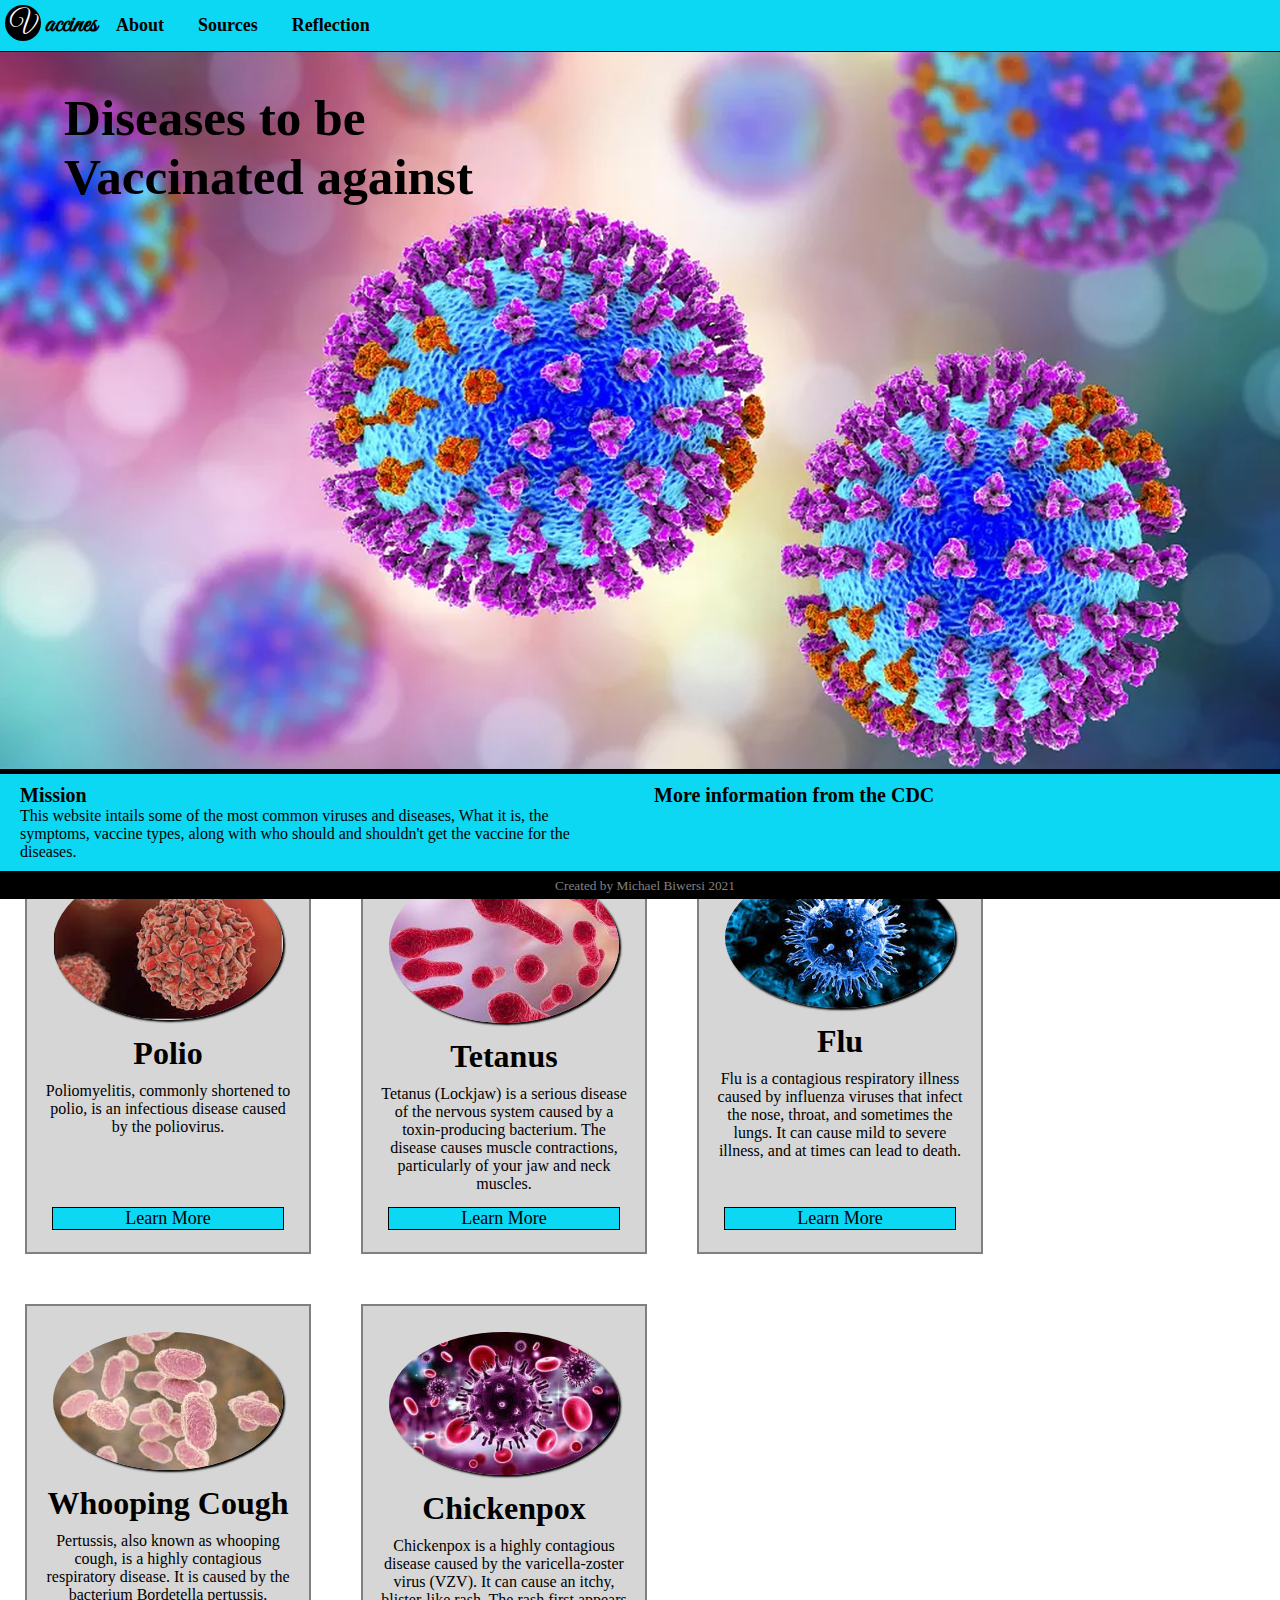
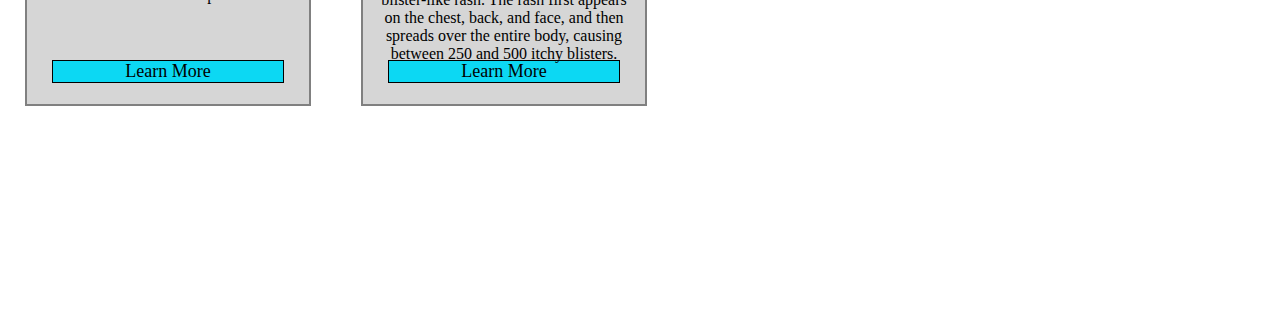
<file: index.html>
<!DOCTYPE html>
<html>
    <head>
        <title>Vaccination</title>
        <link href="./style.css" rel="stylesheet">
        <link rel="stylesheet" href="https://use.fontawesome.com/releases/v5.15.4/css/all.css" integrity="sha384-DyZ88mC6Up2uqS4h/KRgHuoeGwBcD4Ng9SiP4dIRy0EXTlnuz47vAwmeGwVChigm" crossorigin="anonymous">
    </head>
    <body>
        <!-- Header to contain nav -->
        <header>
            <nav>
                <a class="logo" href="./index.html"><p>V</p></a>
                <a class="logo-2" href="./index.html"><p>accines</p></a>
                <ul class="nav">
                    <a href="./about.html"><li class="nav-item">About</li></a>
                    <a href="./credit.html"><li class="nav-item">Sources</li></a>
                    <a href="./reflection.html"><li class="nav-item">Reflection</li></a>
                </ul>
            </nav>
        </header>
        <div class="slogan-container">
            <div class=slogan>
                <p>Diseases to be</p>
                <p>Vaccinated against</p>
            </div>
            <img class="virus" src="assets/virus_background.v1.png">
        </div>
        <h1>Viruses</h1>
        <div class="recipes-container">
            <!-- Polio -->
            <div class="virus-container">
                <div class="img-description-container">
                    <div class="img-container">
                        <a href="./virus_pages/polio.html"><img class="virus-img" src="assets/polio.jfif"></a>
                    </div>
                    <h1 class="virus-heading">Polio</h1>
                    <p class="description">Poliomyelitis, commonly shortened to polio, is an infectious disease caused by the poliovirus.
                    </p>
                </div>
                <div class="go-button">
                    <a href="./virus_pages/polio.html"><p class="go-button-description">Learn More</p></a>
                </div>
            </div>

            <!-- tetanus -->
            <div class="virus-container">
                <!-- Circle images -->
                <div class="img-description-container">
                    <div class="img-container">
                        <a href="./virus_pages/tetanus.html"><img class="virus-img" src="assets/tetanus.jfif"></a>
                    </div>
                    <h1 class="virus-heading">Tetanus</h1>
                    <p class="description">Tetanus (Lockjaw) is a serious disease of the nervous system caused by a toxin-producing bacterium.
                        The disease causes muscle contractions, particularly of your jaw and neck muscles.
                    </p>
                </div>
                <div class="go-button">
                    <a href="./virus_pages/tetanus.html"><p class="go-button-description">Learn More</p></a>
                </div>
            </div>

            <!-- flu -->
            <div class="virus-container">
                <!-- Circle images -->
                <div class="img-description-container">
                    <div class="img-container">
                        <a href="./virus_pages/flu.html"><img class="virus-img" src="assets/flu.jfif"></a>
                    </div>
                    <h1 class="virus-heading">Flu</h1>
                    <p class="description">Flu is a contagious respiratory illness caused by influenza viruses that infect the nose, throat, and sometimes the lungs. It can cause mild to severe illness, and at times can lead to death.
                    </p>
                </div>
                <div class="go-button">
                    <a href="./virus_pages/flu.html"><p class="go-button-description">Learn More</p></a>
                </div>
            </div>

            <!-- Hep b -->
            <!-- <div class="virus-container"> -->
                <!-- Circle images -->
                <!-- <div class="img-description-container">
                    <div class="img-container">
                        <a href="#"><img class="virus-img" src="assets/Hep_b.jfif"></a>
                    </div>
                    <p class="description">Hepatitis B
                    </p>
                </div>
                <div class="go-button">
                    <a href="#"><p class="go-button-description">Go</p></a>
                </div>
            </div> -->

            <!-- Hep a -->
            <!-- <div class="virus-container"> -->
                <!-- Circle images -->
                <!-- <div class="img-description-container">
                    <div class="img-container">
                        <a href="#"><img class="virus-img" src="assets/hep_a.jfif"></a>
                    </div>
                    <p class="description">Hepatitis A
                    </p>
                </div>
                <div class="go-button">
                    <a href="#"><p class="go-button-description">Go</p></a>
                </div>
            </div> -->

            <!-- Rubella -->
            <!-- <div class="virus-container"> -->
                <!-- Circle images -->
                <!-- <div class="img-description-container">
                    <div class="img-container">
                        <a href="#"><img class="virus-img" src="assets/Rubella.jfif"></a>
                    </div>
                    <p class="description">Rubella
                    </p>
                </div>
                <div class="go-button">
                    <a href="#"><p class="go-button-description">Go</p></a>
                </div>
            </div> -->

            <!-- Hib -->
            <!-- <div class="virus-container"> -->
                <!-- Circle images -->
                <!-- <div class="img-description-container">
                    <div class="img-container">
                        <a href="#"><img class="virus-img" src="assets/hib.jfif"></a>
                    </div>
                    <p class="description">Haemophilus influenzae type b
                    </p>
                </div>
                <div class="go-button">
                    <a href="#"><p class="go-button-description">Go</p></a>
                </div>
            </div> -->

            <!-- Measles -->
            <!-- <div class="virus-container"> -->
                <!-- Circle images -->
                <!-- <div class="img-description-container">
                    <div class="img-container">
                        <a href="#"><img class="virus-img" src="assets/measles.jfif"></a>
                    </div>
                    <p class="description">Measles
                    </p>
                </div>
                <div class="go-button">
                    <a href="#"><p class="go-button-description">Go</p></a>
                </div>
            </div> -->

            <!-- whoopsing -->
            <div class="virus-container">
                <!-- Circle images -->
                <div class="img-description-container">
                    <div class="img-container">
                        <a href="./virus_pages/whooping.html"><img class="virus-img" src="assets/whooping.jfif"></a>
                    </div>
                    <h1 class="virus-heading">Whooping Cough</h1>
                    <p class="description">Pertussis, also known as whooping cough, is a highly contagious respiratory disease.
                         It is caused by the bacterium Bordetella pertussis.
                    </p>
                </div>
                <div class="go-button">
                    <a href="./virus_pages/whooping.html"><p class="go-button-description">Learn More</p></a>
                </div>
            </div>

            <!-- Pneumococcal -->
            <!-- <div class="virus-container"> -->
                <!-- Circle images -->
                <!-- <div class="img-description-container">
                    <div class="img-container">
                        <a href="#"><img class="virus-img" src="assets/pneumococcal.jfif"></a>
                    </div>
                    <p class="description">Pneumococcal
                    </p>
                </div>
                <div class="go-button">
                    <a href="#"><p class="go-button-description">Go</p></a>
                </div>
            </div> -->

            <!-- Chickenpox -->
            <div class="virus-container">
                <!-- Circle images -->
                <div class="img-description-container">
                    <div class="img-container">
                        <a href="./virus_pages/chickenpox.html"><img class="virus-img" src="assets/chickenpox.jfif"></a>
                    </div>
                    <h1 class="virus-heading">Chickenpox</h1>
                    <p class="description">Chickenpox is a highly contagious disease caused by the varicella-zoster virus (VZV).
                         It can cause an itchy, blister-like rash. The rash first appears on the chest, back, and face, and then spreads over the entire body, causing between 250 and 500 itchy blisters.
                    </p>
                </div>
                <div class="go-button">
                    <a href="./virus_pages/chickenpox.html"><p class="go-button-description">Learn More</p></a>
                </div>
            </div>
        </div>
        <!-- Social media lists -->
        <footer>
            <div class="mission-connection">
                <div class="mission-container">
                    <h1>Mission</h1>
                    <p class="mission">This website intails some of the most common
                        viruses and diseases, What it is, the symptoms, vaccine types, along
                        with who should and shouldn't get the vaccine for the diseases.
                    </p>
                </div>
                <div class="connect-container">
                    <h1>More information from the CDC</h1>
                    <ul class="social-media">
                        <a target="_blank" href="https://www.cdc.gov/"><li><i class="fab fa-brands fa-flickr"></i></li></a>
                    </ul>
                </div>
            </div>
            <div class="copyright">
                <small class="copyright">
                    Created by Michael Biwersi 2021
                </small>
            </div>
        </footer>
    </body>
</html>
</file>
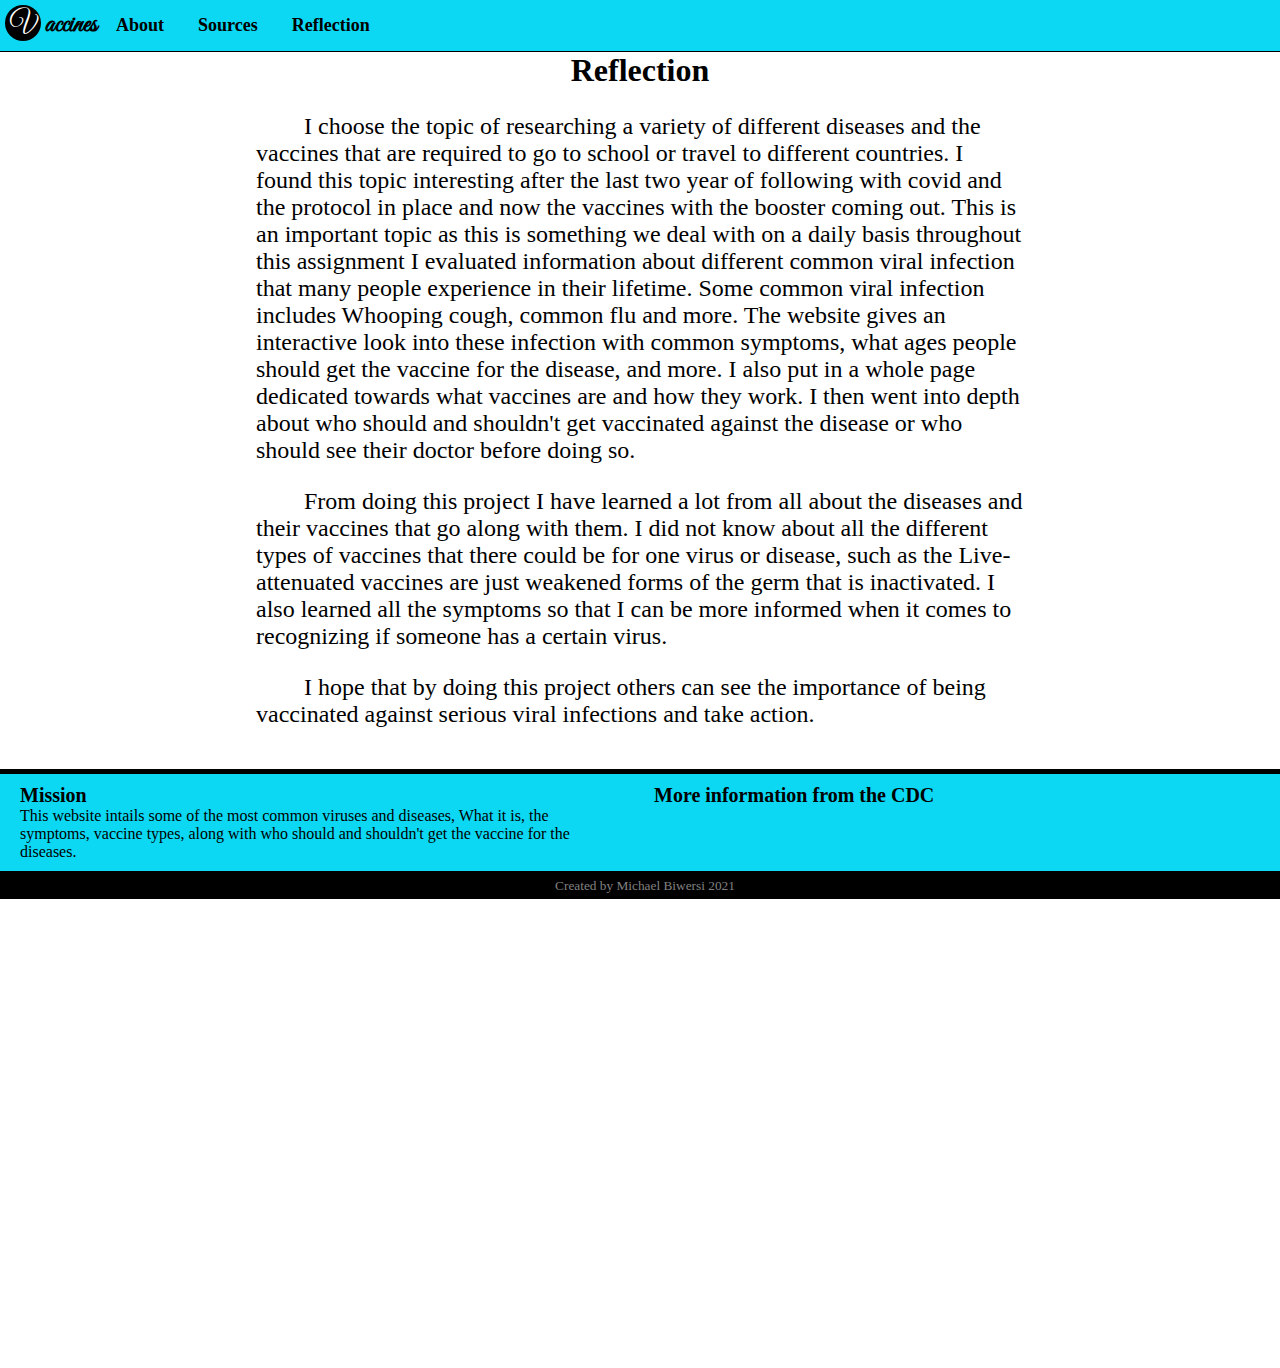
<file: reflection.html>
<!DOCTYPE html>
<html>
    <head>
        <title>Reflection</title>
        <link href="./style.css" rel="stylesheet">
        <link rel="stylesheet" href="https://use.fontawesome.com/releases/v5.15.4/css/all.css" integrity="sha384-DyZ88mC6Up2uqS4h/KRgHuoeGwBcD4Ng9SiP4dIRy0EXTlnuz47vAwmeGwVChigm" crossorigin="anonymous">
    </head>
    <body>
        <header>
            <nav>
                <a class="logo" href="./index.html"><p>V</p></a>
                <a class="logo-2" href="./index.html"><p>accines</p></a>
                <ul class="nav">
                    <a href="./about.html"><li class="nav-item">About</li></a>
                    <a href="./credit.html"><li class="nav-item">Sources</li></a>
                    <a href="./reflection.html"><li class="nav-item">Reflection</li></a>
                </ul>
            </nav>
        </header>
        <h1 class="reflection">Reflection</h1>
        <p class="reflection">I choose the topic of researching a variety of different diseases and the vaccines that are required to go to school or travel to different countries.
             I found this topic interesting after the last two year of following with covid and the protocol in place and now the vaccines with the booster coming out.
              This is an important topic as this is something we deal with on a daily basis throughout this assignment I evaluated information about different common viral infection that many people experience in their lifetime.
               Some common viral infection includes Whooping cough, common flu and more. The website gives an interactive look into these infection with common symptoms, what ages people should get the vaccine for the disease, and more.
                I also put in a whole page dedicated towards what vaccines are and how they work. I then went into depth about who should and shouldn't get vaccinated against the disease or who should see their doctor before doing so. 

        </p>
        <p class="reflection">From doing this project I have learned a lot from all about the diseases and their vaccines that go along with them.
             I did not know about all the different types of vaccines that there could be for one virus or disease, such as the Live-attenuated vaccines are just weakened forms of the germ that is inactivated.
             I also learned all the symptoms so that I can be more informed when it comes to recognizing if someone has a certain virus.
        </p>
        <p class="reflection">I hope that by doing this project others can see the importance of being vaccinated against serious
            viral infections and take action.
        </p>
        <footer>
            <div class="mission-connection">
                <div class="mission-container">
                    <h1>Mission</h1>
                    <p class="mission">This website intails some of the most common
                        viruses and diseases, What it is, the symptoms, vaccine types, along
                        with who should and shouldn't get the vaccine for the diseases.
                    </p>
                </div>
                <div class="connect-container">
                    <h1>More information from the CDC</h1>
                    <ul class="social-media">
                        <a target="_blank" href="https://www.cdc.gov/"><li><i class="fab fa-brands fa-flickr"></i></li></a>
                    </ul>
                </div>
            </div>
            <div class="copyright">
                <small class="copyright">
                    Created by Michael Biwersi 2021
                </small>
            </div>
        </footer>
    </body>
</html>
</file>
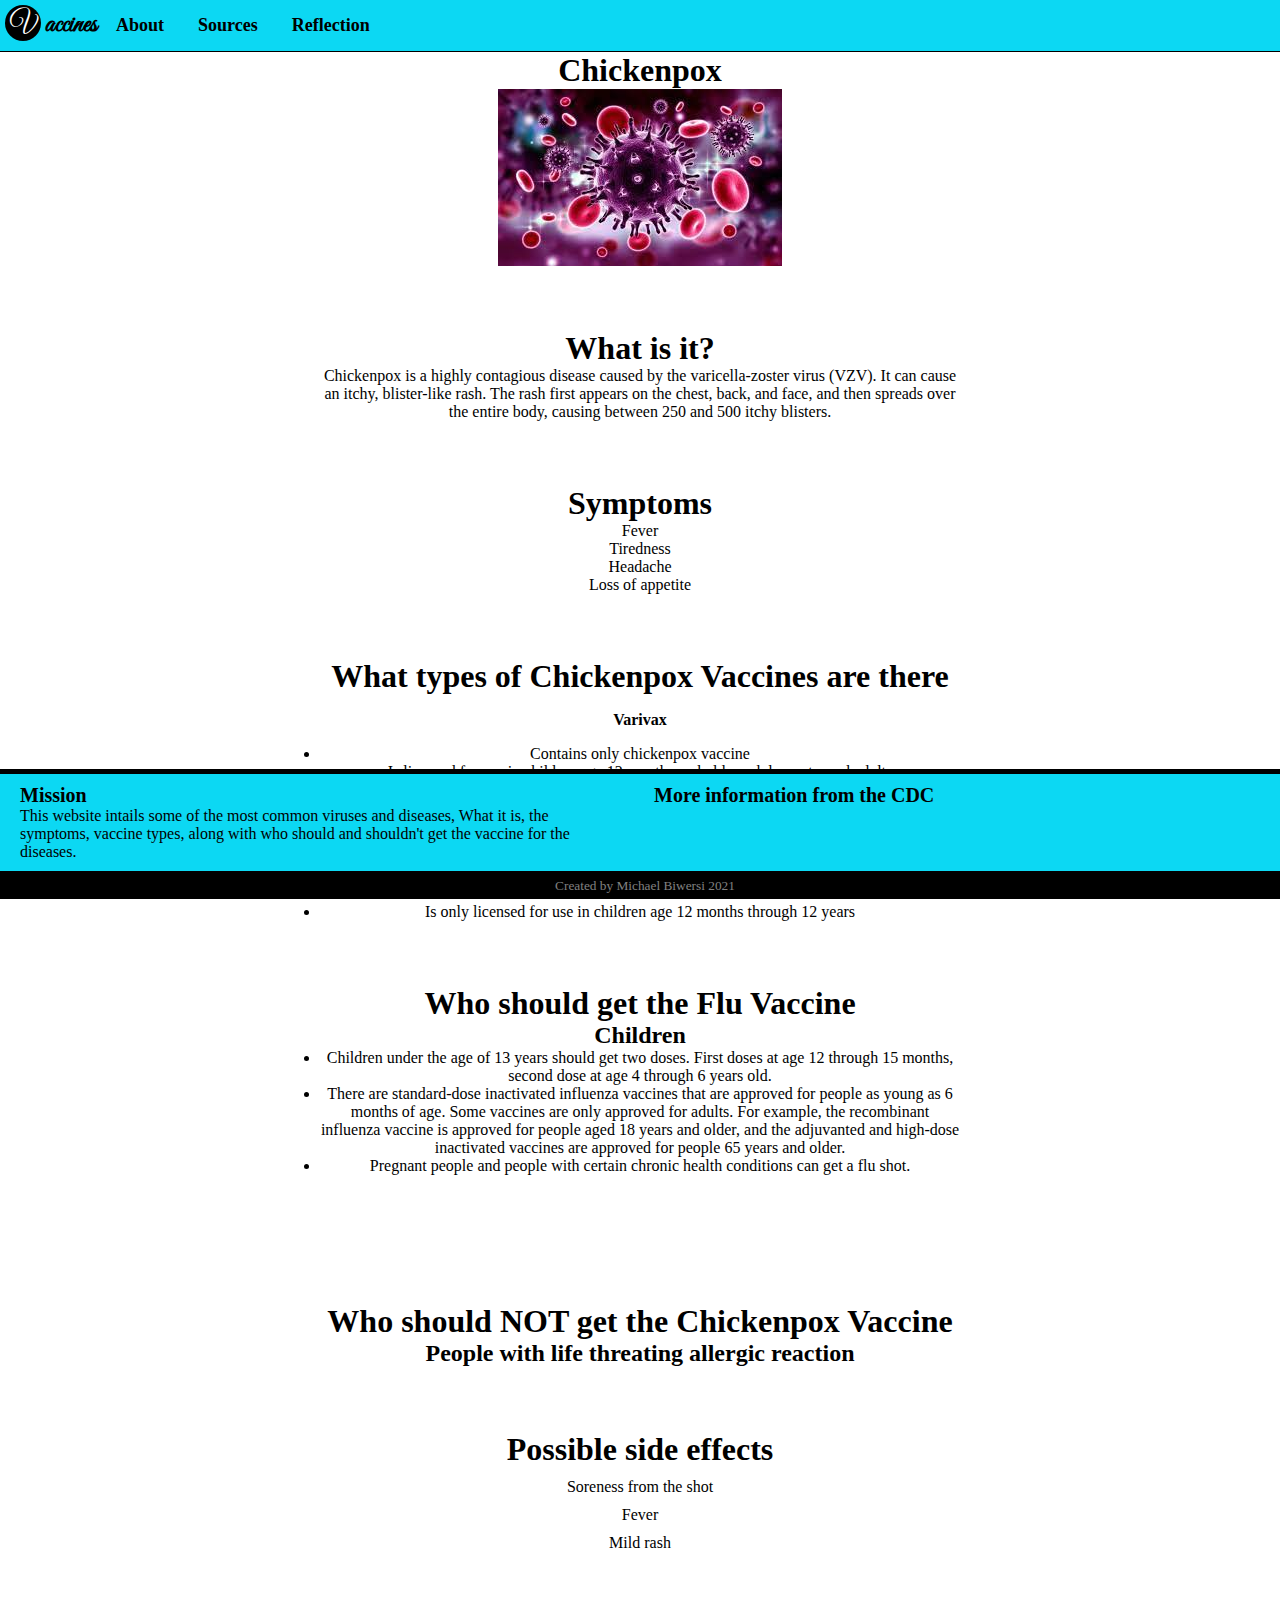
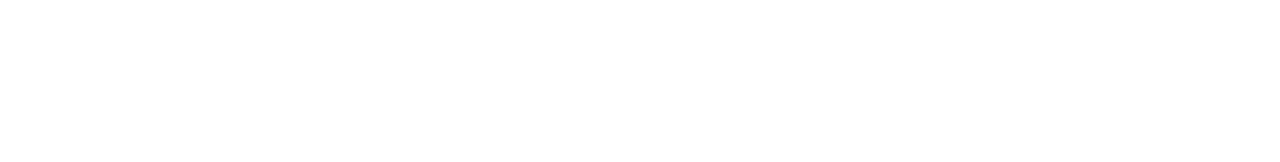
<file: virus_pages/chickenpox.html>
<!DOCTYPE html>
<html>
    <head>
        <title>Chickenpox</title>
        <link href="./virus_style.css" rel="stylesheet">
        <link rel="stylesheet" href="https://use.fontawesome.com/releases/v5.15.4/css/all.css" integrity="sha384-DyZ88mC6Up2uqS4h/KRgHuoeGwBcD4Ng9SiP4dIRy0EXTlnuz47vAwmeGwVChigm" crossorigin="anonymous">
    </head>
    <body>
        <header>
            <nav>
                <a class="logo" href="../index.html"><p>V</p></a>
                <a class="logo-2" href="../index.html"><p>accines</p></a>
                <ul class="nav">
                    <a href="../about.html"><li class="nav-item">About</li></a>
                    <a href="../credit.html"><li class="nav-item">Sources</li></a>
                    <a href="../reflection.html"><li class="nav-item">Reflection</li></a>
                </ul>
            </nav>
        </header>
        <div class="flex-container">
            <h1 class="virus-heading">Chickenpox</h1>
            <img src="../assets/chickenpox.jfif">
            <div class="virus-description-container">
                <h1>What is it?</h1>
                <p>Chickenpox is a highly contagious disease caused by the varicella-zoster virus (VZV).
                    It can cause an itchy, blister-like rash. The rash first appears on the chest, back, and face, and then spreads over the entire body, causing between 250 and 500 itchy blisters.
               </p>
            </div>
            <div class="symptoms-container">
                    <h1>Symptoms</h1>
                    <p>Fever</p>
                    <p>Tiredness</p>
                    <p>Headache</p>
                    <p>Loss of appetite</p>
            </div>
            <div class="vaccine-types-container">
                <h1>What types of Chickenpox Vaccines are there</h1>
                <h2>Varivax</h2>
                <p>
                    <li>Contains only chickenpox vaccine</li>
                    <li>Is licensed for use in children age 12 months and older, adolescents, and adults</li>
                    <li>Can be given to children for their rutine two doses of chickenpox vaccine at age 12 through 15 months and age 4 through 6.</li>
                </p>
                <h2>ProQuad</h2>
                <p>
                    <li>Contains a combination of measles, mumps, rubella, and varicella (chickenpox) vaccines, which is also called MMRV</li>
                    <li>Is only licensed for use in children age 12 months through 12 years</li>
                </p>
                
            </div>
            <div class="get-vaccine-container">
                <h1>Who should get the Flu Vaccine</h1>
                <h2>Children</h2>
                <p>
                    <li>Children under the age of 13 years should get two doses. First 
                        doses at age 12 through 15 months, second dose at age 4 through 6 years old.
                    </li>
                </p>
                <p>
                    <li>There are standard-dose inactivated influenza vaccines that are approved for people as young as 6 months of age. Some vaccines are only approved for adults. For example, the recombinant influenza vaccine is approved for people aged 18 years and older, and the adjuvanted and high-dose inactivated
                         vaccines are approved for people 65 years and older.</li>
                </p>
                <p>
                    <li>Pregnant people and people with certain chronic health conditions can get a flu shot.</li>
                </p>
            </div>
            <div class="not-get-vaccine-container">
                <h1>Who should NOT get the Chickenpox Vaccine</h1>
                <h2>People with life threating allergic reaction</h2>
            </div>
            <div class="side-effects">
                <h1>Possible side effects</h1>
                <p>
                    <li>Soreness from the shot</li>
                </p>
                <p>
                    <li>Fever</li>
                </p>
                <p>
                    <li>Mild rash</li>
                </p>
            </div>
        </div>
        <footer>
            <div class="mission-connection">
                <div class="mission-container">
                    <h1>Mission</h1>
                    <p class="mission">This website intails some of the most common
                        viruses and diseases, What it is, the symptoms, vaccine types, along
                        with who should and shouldn't get the vaccine for the diseases.
                    </p>
                </div>
                <div class="connect-container">
                    <h1>More information from the CDC</h1>
                    <ul class="social-media">
                        <a target="_blank" href="https://www.cdc.gov/"><li><i class="fab fa-brands fa-flickr"></i></li></a>
                    </ul>
                </div>
            </div>
            <div class="copyright">
                <small class="copyright">
                    Created by Michael Biwersi 2021
                </small>
            </div>
        </footer>
    </body>
</html>
</file>
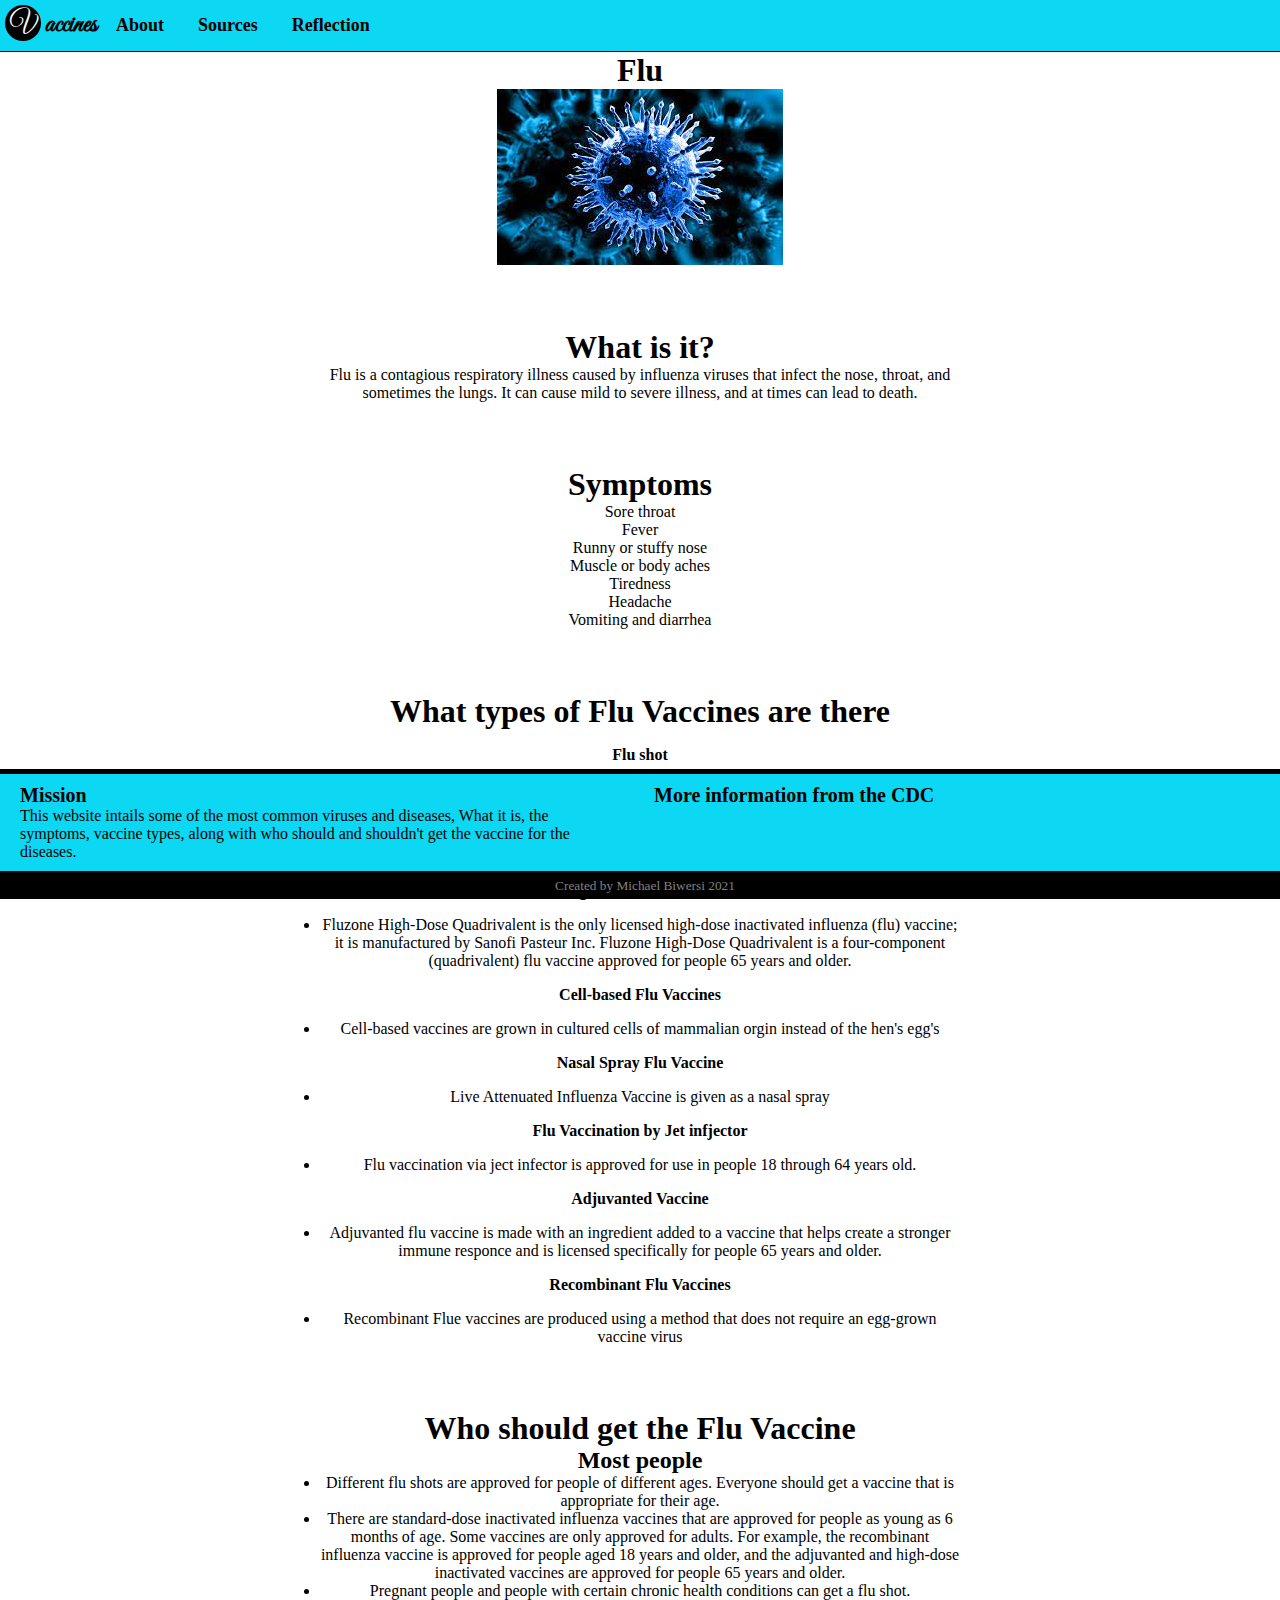
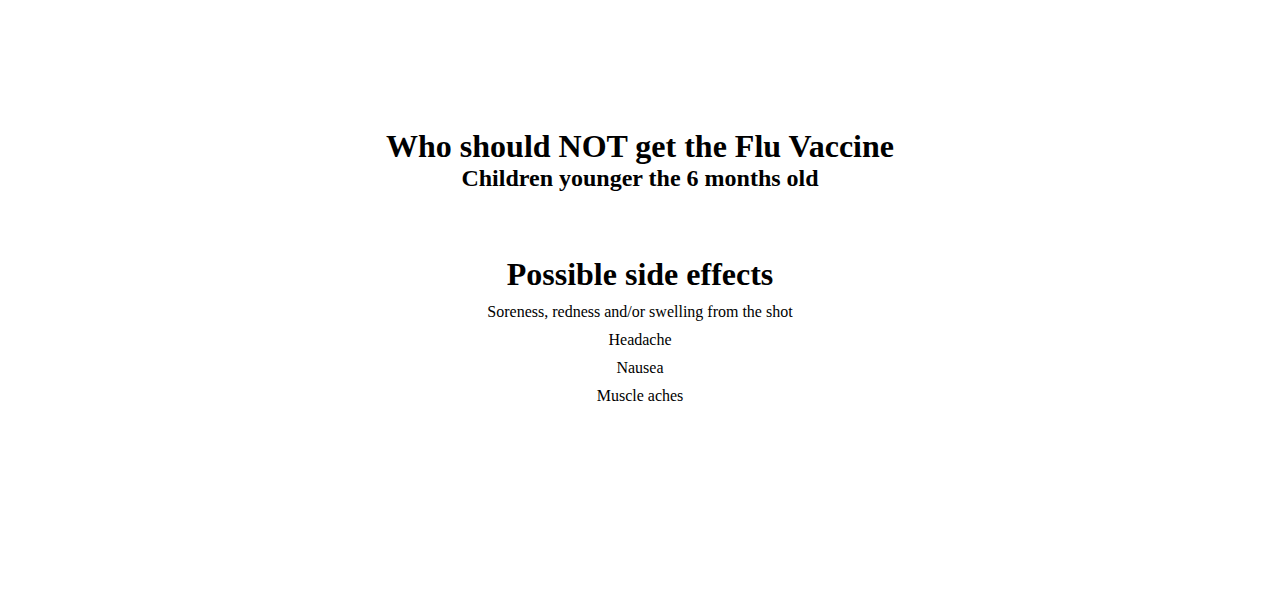
<file: virus_pages/flu.html>
<!DOCTYPE html>
<html>
    <head>
        <title>Flu</title>
        <link href="./virus_style.css" rel="stylesheet">
        <link rel="stylesheet" href="https://use.fontawesome.com/releases/v5.15.4/css/all.css" integrity="sha384-DyZ88mC6Up2uqS4h/KRgHuoeGwBcD4Ng9SiP4dIRy0EXTlnuz47vAwmeGwVChigm" crossorigin="anonymous">
    </head>
    <body>
        <header>
            <nav>
                <a class="logo" href="../index.html"><p>V</p></a>
                <a class="logo-2" href="../index.html"><p>accines</p></a>
                <ul class="nav">
                    <a href="../about.html"><li class="nav-item">About</li></a>
                    <a href="../credit.html"><li class="nav-item">Sources</li></a>
                    <a href="../reflection.html"><li class="nav-item">Reflection</li></a>
                </ul>
            </nav>
        </header>
        <div class="flex-container">
            <h1 class="virus-heading">Flu</h1>
            <img src="../assets/flu.jfif">
            <div class="virus-description-container">
                <h1>What is it?</h1>
                <p>Flu is a contagious respiratory illness caused by influenza viruses that infect the nose, throat, and sometimes the lungs. It can cause mild to severe illness, and at times can lead to death.
                </p>
            </div>
            <div class="symptoms-container">
                    <h1>Symptoms</h1>
                    <p>Sore throat</p>
                    <p>Fever</p>
                    <p>Runny or stuffy nose</p>
                    <p>Muscle or body aches</p>
                    <p>Tiredness</p>
                    <p>Headache</p>
                    <p>Vomiting and diarrhea</p>
            </div>
            <div class="vaccine-types-container">
                <h1>What types of Flu Vaccines are there</h1>
                <h2>Flu shot</h2>
                <p>
                    <li>Flu shots are vaccines give with a needle, usually in the arm</li>
                </p>
                <h2>Quadrivalent Flu Vaccine</h2>
                <p>
                    <li>Quadrivalent flu vaccines protect against four different flu viruses</li>
                </p>
                <h2>High-Dose Flu Vaccine</h2>
                <p>
                    <li>Fluzone High-Dose Quadrivalent is the only licensed high-dose inactivated influenza (flu) vaccine; it is manufactured by Sanofi Pasteur Inc. Fluzone High-Dose Quadrivalent is a four-component (quadrivalent) flu vaccine approved for people 65 years and older.
                    </li>
                </p>
                <h2>Cell-based Flu Vaccines</h2>
                <p>
                    <li>Cell-based vaccines are grown in cultured cells of mammalian orgin instead of the hen's egg's</li>
                </p>
                <h2>Nasal Spray Flu Vaccine</h2>
                <p>
                    <li>Live Attenuated Influenza Vaccine is given as a nasal spray</li>
                </p>
                <h2>Flu Vaccination by Jet infjector</h2>
                <p>
                    <li>Flu vaccination via ject infector is approved for use in people 18 through 64 years old.</li>
                </p>
                <h2>Adjuvanted Vaccine</h2>
                <p>
                    <li>Adjuvanted flu vaccine is made with an ingredient added to a vaccine that helps create a stronger
                        immune responce and is licensed specifically for people 65 years and older.
                    </li>
                </p>
                <h2>Recombinant Flu Vaccines</h2>
                <p>
                    <li>Recombinant Flue vaccines are produced using a method that does not require an egg-grown vaccine virus</li>
                </p>
            </div>
            <div class="get-vaccine-container">
                <h1>Who should get the Flu Vaccine</h1>
                <h2>Most people</h2>
                <p>
                    <li>Different flu shots are approved for people of different ages. Everyone should get a vaccine that is appropriate for their age.</li>
                </p>
                <p>
                    <li>There are standard-dose inactivated influenza vaccines that are approved for people as young as 6 months of age. Some vaccines are only approved for adults. For example, the recombinant influenza vaccine is approved for people aged 18 years and older, and the adjuvanted and high-dose inactivated
                         vaccines are approved for people 65 years and older.</li>
                </p>
                <p>
                    <li>Pregnant people and people with certain chronic health conditions can get a flu shot.</li>
                </p>
            </div>
            <div class="not-get-vaccine-container">
                <h1>Who should NOT get the Flu Vaccine</h1>
                <h2>Children younger the 6 months old</h2>
            </div>
            <div class="side-effects">
                <h1>Possible side effects</h1>
                <p>
                    <li>Soreness, redness and/or swelling from the shot</li>
                </p>
                <p>
                    <li>Headache</li>
                </p>
                <p>
                    <li>Nausea</li>
                </p>
                <p>
                    <li>Muscle aches</li>
                </p>
            </div>
        </div>
        <footer>
            <div class="mission-connection">
                <div class="mission-container">
                    <h1>Mission</h1>
                    <p class="mission">This website intails some of the most common
                        viruses and diseases, What it is, the symptoms, vaccine types, along
                        with who should and shouldn't get the vaccine for the diseases.
                    </p>
                </div>
                <div class="connect-container">
                    <h1>More information from the CDC</h1>
                    <ul class="social-media">
                        <a target="_blank" href="https://www.cdc.gov/"><li><i class="fab fa-brands fa-flickr"></i></li></a>
                    </ul>
                </div>
            </div>
            <div class="copyright">
                <small class="copyright">
                    Created by Michael Biwersi 2021
                </small>
            </div>
        </footer>
    </body>
</html>
</file>
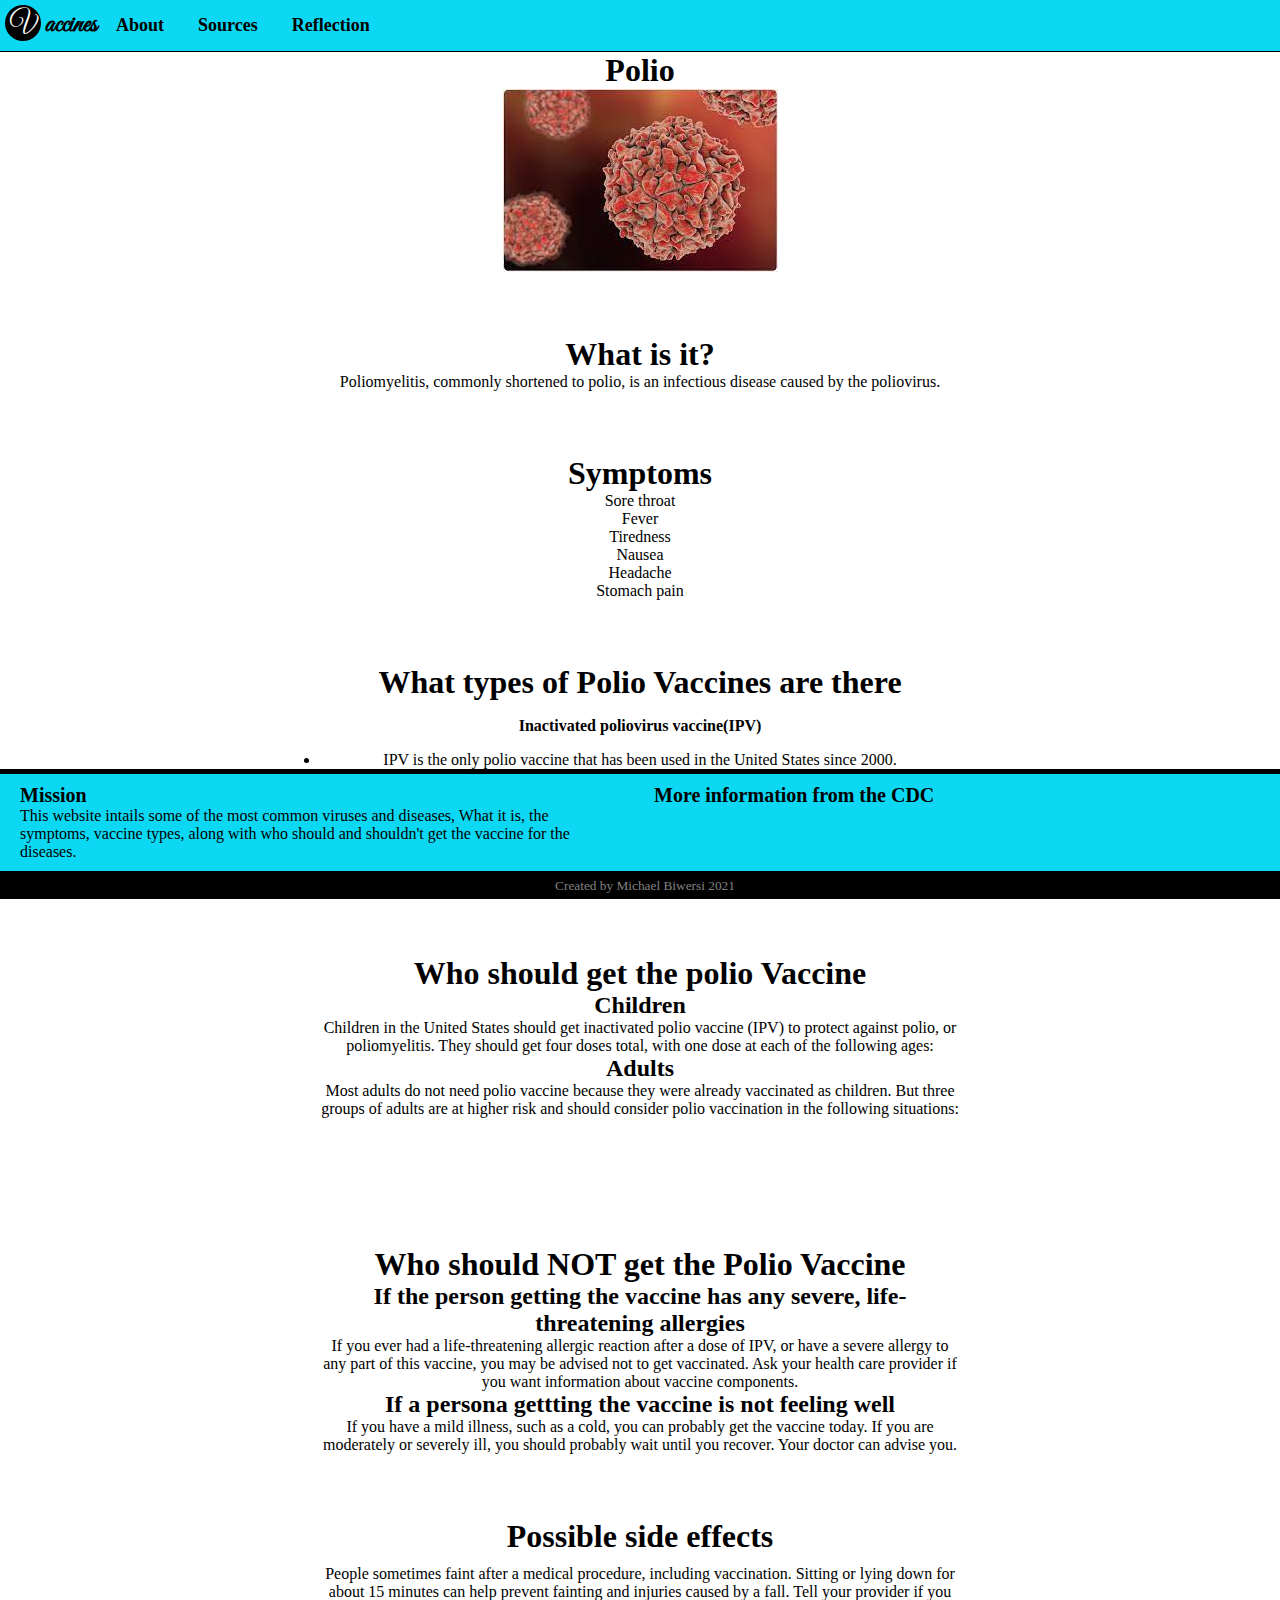
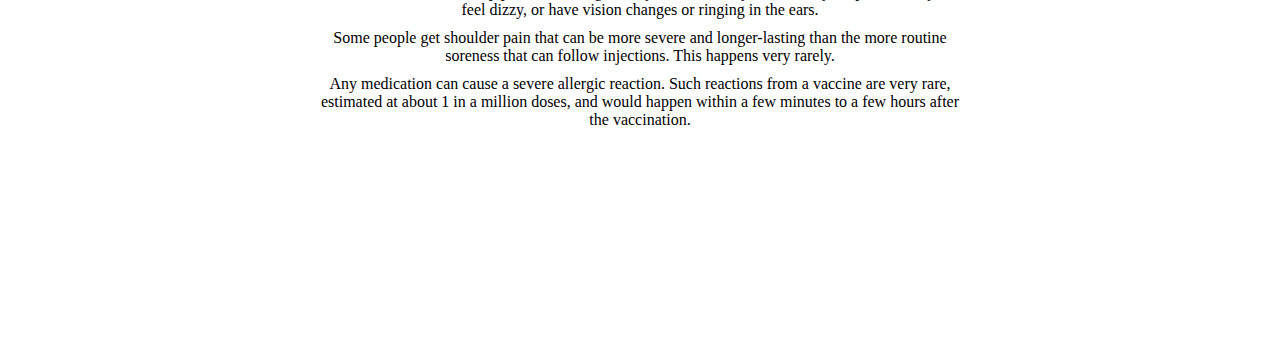
<file: virus_pages/polio.html>
<!DOCTYPE html>
<html>
    <head>
        <title>Polio</title>
        <link href="./virus_style.css" rel="stylesheet">
        <link rel="stylesheet" href="https://use.fontawesome.com/releases/v5.15.4/css/all.css" integrity="sha384-DyZ88mC6Up2uqS4h/KRgHuoeGwBcD4Ng9SiP4dIRy0EXTlnuz47vAwmeGwVChigm" crossorigin="anonymous">
    </head>
    <body>
        <header>
            <nav>
                <a class="logo" href="../index.html"><p>V</p></a>
                <a class="logo-2" href="../index.html"><p>accines</p></a>
                <ul class="nav">
                    <a href="../about.html"><li class="nav-item">About</li></a>
                    <a href="../credit.html"><li class="nav-item">Sources</li></a>
                    <a href="../reflection.html"><li class="nav-item">Reflection</li></a>
                </ul>
            </nav>
        </header>
        <div class="flex-container">
            <h1 class="virus-heading">Polio</h1>
            <img src="../assets/polio.jfif">
            <div class="virus-description-container">
                <h1>What is it?</h1>
                <p>Poliomyelitis, commonly shortened to polio, is an infectious disease caused by the poliovirus.</p>
            </div>
            <div class="symptoms-container">
                    <h1>Symptoms</h1>
                    <p>Sore throat</p>
                    <p>Fever</p>
                    <p>Tiredness</p>
                    <p>Nausea</p>
                    <p>Headache</p>
                    <p>Stomach pain</p>
            </div>
            <div class="vaccine-types-container">
                <h1>What types of Polio Vaccines are there</h1>
                <h2>Inactivated poliovirus vaccine(IPV)</h2>
                <p>
                    <li>IPV is the only polio vaccine that has been used in the United States since 2000.</li>
                    <li>It is given by shot in the leg or arm, depending on the patient’s age.</li>
                </p>
                <h2>Oral poliovirus vaccine (OPV)</h2>
                <p>
                    <li>This vaccine is no longer licensed or available in the United States.</li>
                    <li>It is still used in some parts of the world.</li>
                    <li>Children receive doses of the vaccine by drops in the mouth.</li>
                </p>
            </div>
            <div class="get-vaccine-container">
                <h1>Who should get the polio Vaccine</h1>
                <h2>Children</h2>
                <p>Children in the United States should get inactivated polio vaccine (IPV) to protect against polio, or poliomyelitis. They should get four doses total, with one dose at each of the following ages:</p>
                <h2>Adults</h2>
                <p>Most adults do not need polio vaccine because they were already vaccinated as children. But three groups of adults are at higher risk and should consider polio vaccination in the following situations:</p>
            </div>
            <div class="not-get-vaccine-container">
                <h1>Who should NOT get the Polio Vaccine</h1>
                <h2>If the person getting the vaccine has any severe, life-threatening allergies</h2>
                <p>If you ever had a life-threatening allergic reaction after a dose of IPV, or have a severe allergy to any part of this vaccine, you may be advised not to get vaccinated. Ask your health care provider if you want information about vaccine components.</p>
                <h2>If a persona gettting the vaccine is not feeling well</h2>
                <p>If you have a mild illness, such as a cold, you can probably get the vaccine today. If you are moderately or severely ill, you should probably wait until you recover. Your doctor can advise you.</p>
            </div>
            <div class="side-effects">
                <h1>Possible side effects</h1>
                <p>
                    <li>People sometimes faint after a medical procedure, including vaccination. Sitting or lying down for about 15 minutes can help prevent fainting and injuries caused by a fall. Tell your provider if you feel dizzy, or have vision changes or ringing in the ears.
                    </li>
                </p>
                <p>
                    <li>Some people get shoulder pain that can be more severe and longer-lasting than the more routine soreness that can follow injections. This happens very rarely.</li>
                </p>
                <p>
                    <li>Any medication can cause a severe allergic reaction. Such reactions from a vaccine are very rare, estimated at about 1 in a million doses, and would happen within a few minutes to a few hours after the vaccination.</li>
                </p>
            </div>
        </div>
        <footer>
            <div class="mission-connection">
                <div class="mission-container">
                    <h1>Mission</h1>
                    <p class="mission">This website intails some of the most common
                        viruses and diseases, What it is, the symptoms, vaccine types, along
                        with who should and shouldn't get the vaccine for the diseases.
                    </p>
                </div>
                <div class="connect-container">
                    <h1>More information from the CDC</h1>
                    <ul class="social-media">
                        <a target="_blank" href="https://www.cdc.gov/"><li><i class="fab fa-brands fa-flickr"></i></li></a>
                    </ul>
                </div>
            </div>
            <div class="copyright">
                <small class="copyright">
                    Created by Michael Biwersi 2021
                </small>
            </div>
        </footer>
    </body>
</html>
</file>
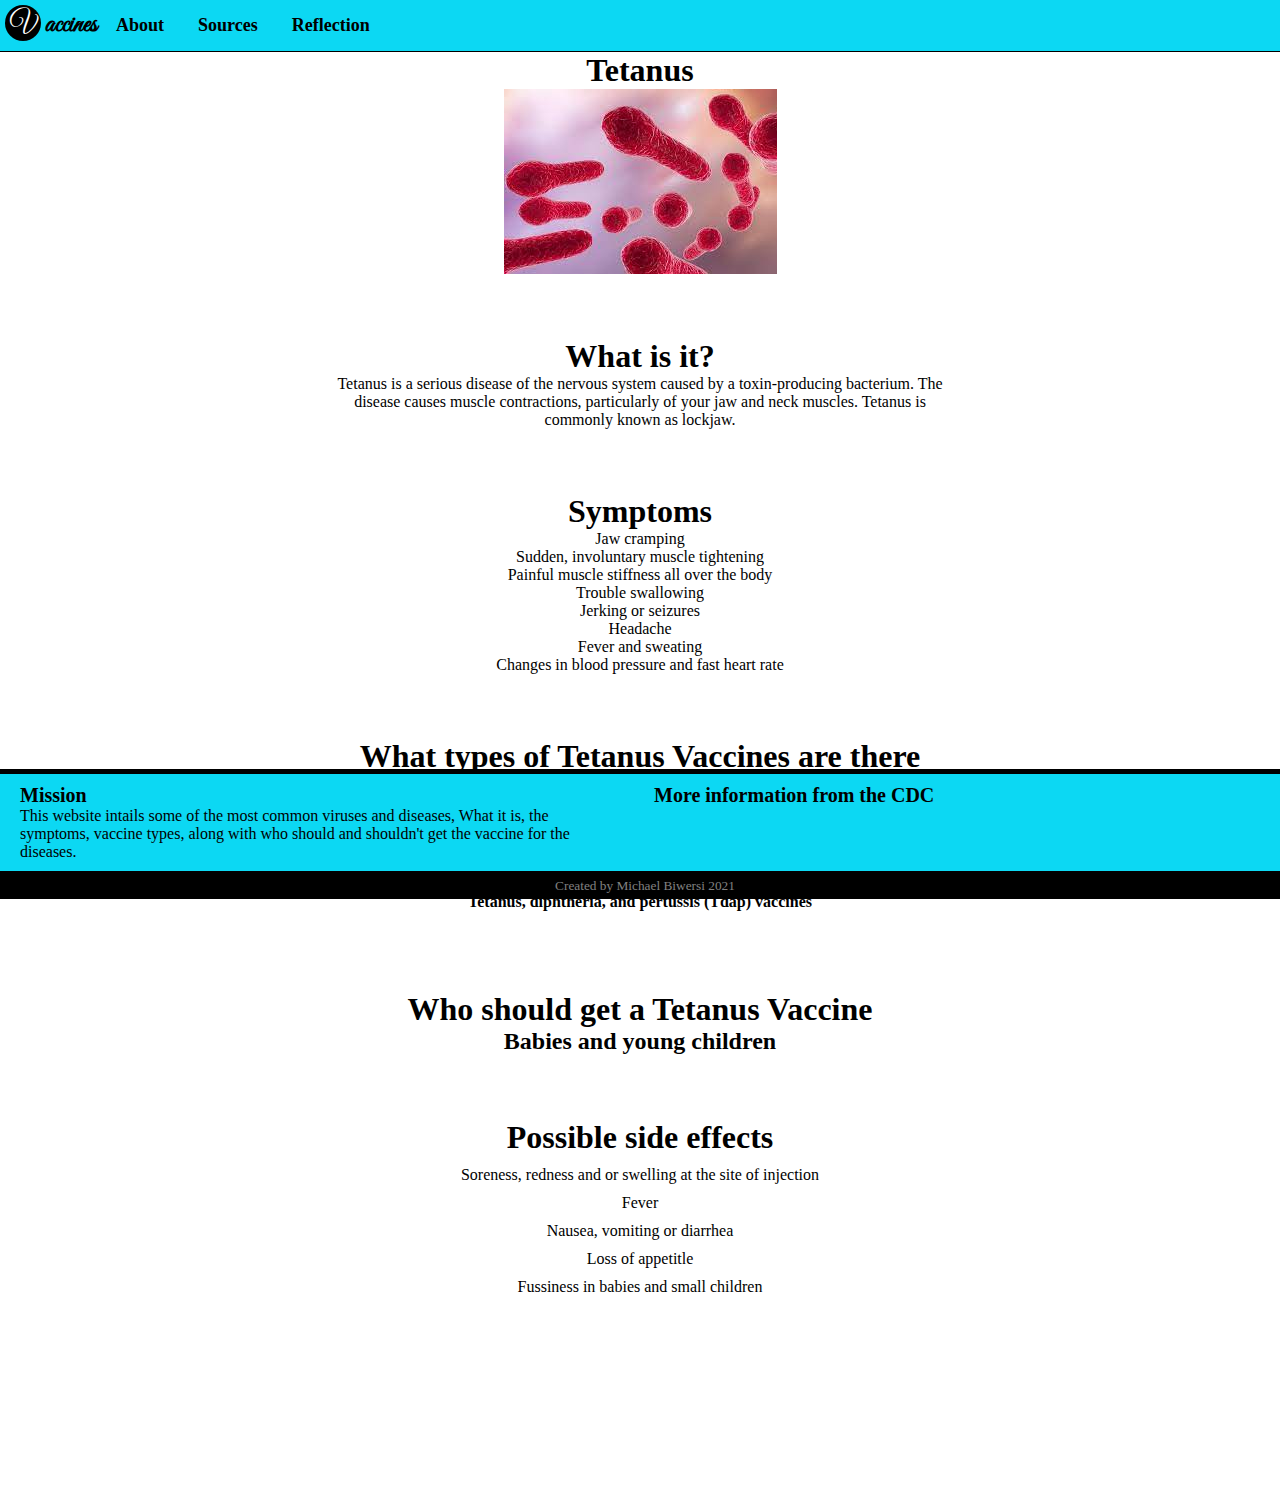
<file: virus_pages/tetanus.html>
<!DOCTYPE html>
<html>
    <head>
        <title>Tetanus</title>
        <link href="./virus_style.css" rel="stylesheet">
        <link rel="stylesheet" href="https://use.fontawesome.com/releases/v5.15.4/css/all.css" integrity="sha384-DyZ88mC6Up2uqS4h/KRgHuoeGwBcD4Ng9SiP4dIRy0EXTlnuz47vAwmeGwVChigm" crossorigin="anonymous">
    </head>
    <body>
        <header>
            <nav>
                <a class="logo" href="../index.html"><p>V</p></a>
                <a class="logo-2" href="../index.html"><p>accines</p></a>
                <ul class="nav">
                    <a href="../about.html"><li class="nav-item">About</li></a>
                    <a href="../credit.html"><li class="nav-item">Sources</li></a>
                    <a href="../reflection.html"><li class="nav-item">Reflection</li></a>
                </ul>
            </nav>
        </header>
        <div class="flex-container">
            <h1 class="virus-heading">Tetanus</h1>
            <img src="../assets/tetanus.jfif">
            <div class="virus-description-container">
                <h1>What is it?</h1>
                <p>
                    Tetanus is a serious disease of the nervous system caused by a toxin-producing bacterium.
                     The disease causes muscle contractions, particularly of your jaw and neck muscles.
                     Tetanus is commonly known as lockjaw.
                </p> 
            </div>
            <div class="symptoms-container">
                    <h1>Symptoms</h1>
                    <p>Jaw cramping</p>
                    <p>Sudden, involuntary muscle tightening</p>
                    <p>Painful muscle stiffness all over the body</p>
                    <p>Trouble swallowing</p>
                    <p>Jerking or seizures</p>
                    <p>Headache</p>
                    <p>Fever and sweating</p>
                    <p>Changes in blood pressure and fast heart rate</p>
            </div>
            <div class="vaccine-types-container">
                <h1>What types of Tetanus Vaccines are there</h1>
                <h2>Diphtheria and tetanus (DT) vaccines</h2>
                <h2>Diphtheria, tetanus, and pertussis (DTaP) vaccines</h2>
                <h2>Tetanus and diphtheria (Td) vaccines</h2>
                <h2>Tetanus, diphtheria, and pertussis (Tdap) vaccines</h2>
            </div>
            <div class="get-vaccine-container">
                <h1>Who should get a Tetanus Vaccine</h1>
                <h2>Babies and young children</h2>
            </div>
            <div class="side-effects">
                <h1>Possible side effects</h1>
                <p>
                    <li>Soreness, redness and or swelling at the site of injection</li>
                </p>
                <p>
                    <li>Fever</li>
                </p>
                <p>
                    <li>Nausea, vomiting or diarrhea</li>
                </p>
                <p>
                    <li>Loss of appetitle</li>
                </p>
                <p>
                    <li>Fussiness in babies and small children</li>
                </p>
            </div>
        </div>
        <footer>
            <div class="mission-connection">
                <div class="mission-container">
                    <h1>Mission</h1>
                    <p class="mission">This website intails some of the most common
                        viruses and diseases, What it is, the symptoms, vaccine types, along
                        with who should and shouldn't get the vaccine for the diseases.
                    </p>
                </div>
                <div class="connect-container">
                    <h1>More information from the CDC</h1>
                    <ul class="social-media">
                        <a target="_blank" href="https://www.cdc.gov/"><li><i class="fab fa-brands fa-flickr"></i></li></a>
                    </ul>
                </div>
            </div>
            <div class="copyright">
                <small class="copyright">
                    Created by Michael Biwersi 2021
                </small>
            </div>
        </footer>
    </body>
</html>
</file>
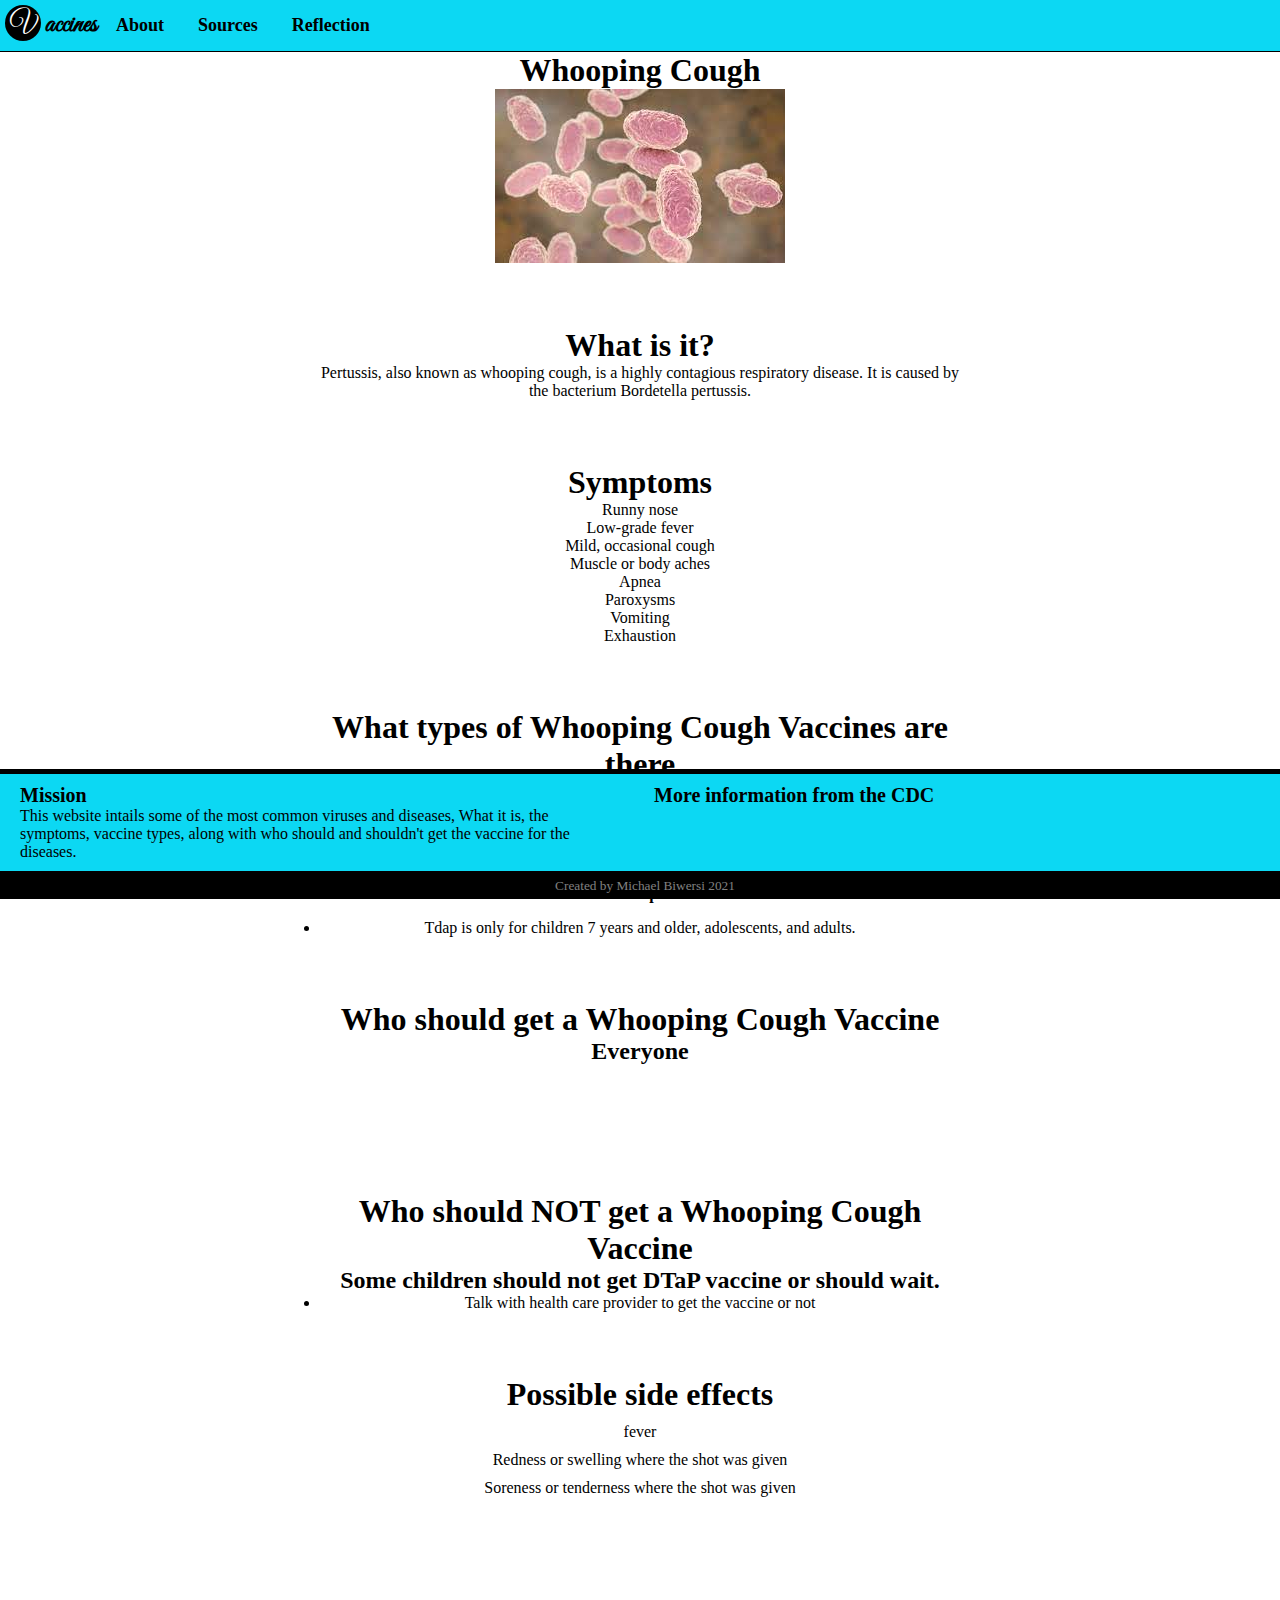
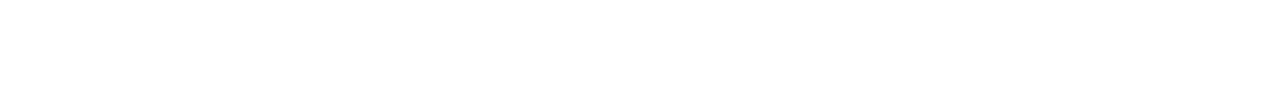
<file: virus_pages/whooping.html>
<!DOCTYPE html>
<html>
    <head>
        <title>Whooping Cough</title>
        <link href="./virus_style.css" rel="stylesheet">
        <link rel="stylesheet" href="https://use.fontawesome.com/releases/v5.15.4/css/all.css" integrity="sha384-DyZ88mC6Up2uqS4h/KRgHuoeGwBcD4Ng9SiP4dIRy0EXTlnuz47vAwmeGwVChigm" crossorigin="anonymous">
    </head>
    <body>
        <header>
            <nav>
                <a class="logo" href="../index.html"><p>V</p></a>
                <a class="logo-2" href="../index.html"><p>accines</p></a>
                <ul class="nav">
                    <a href="../about.html"><li class="nav-item">About</li></a>
                    <a href="../credit.html"><li class="nav-item">Sources</li></a>
                    <a href="../reflection.html"><li class="nav-item">Reflection</li></a>
                </ul>
            </nav>
        </header>
        <div class="flex-container">
            <h1 class="virus-heading">Whooping Cough</h1>
            <img src="../assets/whooping.jfif">
            <div class="virus-description-container">
                <h1>What is it?</h1>
                <p>Pertussis, also known as whooping cough, is a highly contagious respiratory disease.
                    It is caused by the bacterium Bordetella pertussis.</p>
            </div>
            <div class="symptoms-container">
                    <h1>Symptoms</h1>
                    <p>Runny nose</p>
                    <p>Low-grade fever</p>
                    <p>Mild, occasional cough</p>
                    <p>Muscle or body aches</p>
                    <p>Apnea</p>
                    <p>Paroxysms</p>
                    <p>Vomiting</p>
                    <p>Exhaustion</p>
            </div>
            <div class="vaccine-types-container">
                <h1>What types of Whooping Cough Vaccines are there</h1>
                <h2>DTaP</h2>
                <p>
                    <li>DTaP is only for children younger than 7 years old. Different vaccines against tetanus, diphtheria, and pertussis (Tdap and Td) are available for older children, adolescents, and adults.</li>
                </p>
                <h2>Tdap</h2>
                <p>
                    <li>Tdap is only for children 7 years and older, adolescents, and adults.</li>
                </p>
            </div>
            <div class="get-vaccine-container">
                <h1>Who should get a Whooping Cough Vaccine</h1>
                <h2>Everyone</h2>
            </div>
            <div class="not-get-vaccine-container">
                <h1>Who should NOT get a Whooping Cough Vaccine</h1>
                <h2>Some children should not get DTaP vaccine or should wait.</h2>
                <p>
                    <li>Talk with health care provider to get the vaccine or not</li>
                </p>
            </div>
            <div class="side-effects">
                <h1>Possible side effects</h1>
                <p>
                    <li>fever</li>
                </p>
                <p>
                    <li>Redness or swelling where the shot was given</li>
                </p>
                <p>
                    <li>Soreness or tenderness where the shot was given</li>
                </p>
            </div>
        </div>
        <footer>
            <div class="mission-connection">
                <div class="mission-container">
                    <h1>Mission</h1>
                    <p class="mission">This website intails some of the most common
                        viruses and diseases, What it is, the symptoms, vaccine types, along
                        with who should and shouldn't get the vaccine for the diseases.
                    </p>
                </div>
                <div class="connect-container">
                    <h1>More information from the CDC</h1>
                    <ul class="social-media">
                        <a target="_blank" href="https://www.cdc.gov/"><li><i class="fab fa-brands fa-flickr"></i></li></a>
                    </ul>
                </div>
            </div>
            <div class="copyright">
                <small class="copyright">
                    Created by Michael Biwersi 2021
                </small>
            </div>
        </footer>
    </body>
</html>
</file>
<file: style.css>
@import url('https://fonts.googleapis.com/css2?family=Great+Vibes&display=swap');
@import url('https://fonts.googleapis.com/css2?family=Playfair+Display&display=swap');
@import url('https://fonts.googleapis.com/css2?family=Merriweather:wght@300&display=swap');

*{
    padding: 0px;
    margin: 0px;
}

header{
    background-color: rgb(12, 216, 243);
    border-bottom:1px black solid;
    padding-top: 5px;
}

nav{
    margin-left: 5px;
}

ul.nav{
    list-style: none;
    display:inline-block;
}

nav li.nav-item{
    display:inline-block;
    margin: 10px 15px;
    font-size: 1.5;
    font-weight: bold;
}

/* E logo */
a.logo p{
    display: inline-block;
    width: 30px;
    height: 30px;
    text-align: center;
    border-radius: 50%;
    padding:3px;
    margin-bottom:10px;
    background-color: black;
    color: white;
    font-family: 'Great Vibes', cursive;
    font-size:1.5em;
}

a.logo p:hover{
    background-color: white;
    color:black;
}

a.logo-2 p{
    display: inline-block;
    font-family: 'Great Vibes', cursive;
    font-size: 1.5em;
    font-weight:bold;
}

a:link{
    text-decoration-line: none;
    color:black;
    font-size:large
}

ul a:visited{
    text-decoration-line: none;
    color:black;
    font-size:large
}

a.logo-2:visited{
    text-decoration-line: none;
    color:black;
    font-size:large
}

a li.nav-item:hover{
    color:white;
}

img.virus{
    max-width: 100%;
}

div.slogan-container{
    position: relative;
}

div.slogan{
    position: absolute;
    top:5%;
    left: 5%;
    font-weight: bold;
    font-size:xx-large;
}

div.slogan p{
    font-size: 4vw;
}

div.recipes-container{
    display:flex;
    flex-wrap: wrap;
    margin-bottom: 200px;
}

div.virus-container{
    background-color: rgb(214, 214, 214);
    border:2px gray solid;
    width:35%;
    max-width: 250px;
    margin:25px;
    padding: 1em;
}


div.img-container{
    display:flex;
    justify-content: center;
    margin: 10px;
    /* border:1px black solid; */
}

/*Makes the images brighteness*/
div.img-container:hover{
    filter: brightness(1.25);
}

img.virus-img{
    border-radius: 50%;
    max-width:100%;
    max-height: 100%;
    border-radius: 50%;
    box-shadow: 2px 2px 2px;
}

h1.virus-heading{
    text-align: center;
}

p.description {
    display: flex;
    justify-content: space-evenly;
    text-align: center;
    height: 110px;
    margin-top:10px;
}

div.img-description-container{
    display: flex;
    flex-direction: column;
    height: 90%;
}

div.description-container{
    display: flex;
    justify-content: space-evenly;
}

div.go-button{
    background-color: rgb(12, 216, 243);
    margin:10px;
    outline: 1px black solid;
}

div.go-button:hover{
    cursor: pointer;
    background-color: rgb(10, 163, 184);
}

p.go-button-description{
    text-align: center;
}

footer{
    position:fixed;
    bottom:1px;
    width:100%;
    border-top:5px black solid;
    background-color: rgb(12, 216, 243);
}

div.mission-connection{
    padding:10px;
    display:flex;
    width:100%;
}

div.mission-container{
    width:45%;
    margin-left:10px;
}

div.connect-container{
    width:45%;
    margin-left:50px;
}

footer div h1{
    font-size: 20px;
}

div.connect-container h1{
    margin-left:8px;
}

ul.social-media{
    list-style: none;
    padding-top:10px;
}

ul.social-media li{
    display:inline-block;
    margin: 0px 8px;
}

i:hover{
    color:blue;
}


div.copyright{
    background-color: black;
    color:gray;
    text-align: center;
    width:100%;
    padding: 5px;
}

/* For the about page */
h1.vaccine{
    text-align: center;
}

p.vaccine-description{
    padding: 0% 20%;
    text-align: center;
}

img.src-img{
    padding: 0% 5%;
}

/* For the sources page */
h1.source-description{
    text-align: center;
}

a.source{
    list-style:circle;
    display: block;
    margin-left: 1em;
}

/* For the reflection page */
h1.reflection{
    text-align: center;
}

p.reflection{
    /* text-align: center; */
    margin: 1em 20%;
    font-size:x-large;
    text-indent: 2em;
}

p.reflection:last-of-type{
    margin-bottom: 50%;
}

p.flex-container:first-line{
    outline: 1px red solid;

}
</file>
<file: virus_pages/virus_style.css>
@import url('https://fonts.googleapis.com/css2?family=Great+Vibes&display=swap');
@import url('https://fonts.googleapis.com/css2?family=Playfair+Display&display=swap');
@import url('https://fonts.googleapis.com/css2?family=Merriweather:wght@300&display=swap');

*{
    padding: 0px;
    margin: 0px;
}

header{
    background-color: rgb(12, 216, 243);
    border-bottom:1px black solid;
    padding-top: 5px;
}

nav{
    margin-left: 5px;
}

ul.nav{
    list-style: none;
    display:inline-block;
}

nav li.nav-item{
    display:inline-block;
    margin: 10px 15px;
    font-size: 1.5;
    font-weight: bold;
}

div.flex-container{
    display: flex;
    flex-direction:column;
    align-items: center;
}

div.flex-container div{
    width: 50%;
}


h1.virus-heading{
    text-align: center;
}


div.virus-description-container{
    text-align: center;
    padding: 5%;
}

div.symptoms-container{
    text-align: center;
}

div.vaccine-types-container{
    padding-top: 5%;
    text-align: center;
}

div.vaccine-types-container h2{
    font-size: medium;
    /* outline: 1px red solid; */
    margin: 1em;
}


div.get-vaccine-container{
    text-align: center;
    padding: 5%;
}

div.not-get-vaccine-container{
    text-align: center;
    padding: 5%;
}

div.side-effects{
    text-align: center;
    margin-bottom: 200px;
    list-style: none;
}

div.side-effects p{
    margin: 10px;
}

div.side-effects h1{
    text-align: center;
}

/* E logo */
a.logo p{
    display: inline-block;
    width: 30px;
    height: 30px;
    text-align: center;
    border-radius: 50%;
    padding:3px;
    margin-bottom:10px;
    background-color: black;
    color: white;
    font-family: 'Great Vibes', cursive;
    font-size:1.5em;
}

a.logo p:hover{
    background-color: white;
    color:black;
}

a.logo-2 p{
    display: inline-block;
    font-family: 'Great Vibes', cursive;
    font-size: 1.5em;
    font-weight:bold;
}

a:link{
    text-decoration-line: none;
    color:black;
    font-size:large
}

ul a:visited{
    text-decoration-line: none;
    color:black;
    font-size:large
}

a.logo-2:visited{
    text-decoration-line: none;
    color:black;
    font-size:large
}

a li.nav-item:hover{
    color:white;
}

footer{
    position:fixed;
    bottom:1px;
    width:100%;
    border-top:5px black solid;
    background-color: rgb(12, 216, 243);
}

div.mission-connection{
    padding:10px;
    display:flex;
    width:100%;
}

div.mission-container{
    width:45%;
    margin-left:10px;
}

div.connect-container{
    width:45%;
    margin-left:50px;
}

footer div h1{
    font-size: 20px;
}

div.connect-container h1{
    margin-left:8px;
}

ul.social-media{
    list-style: none;
    padding-top:10px;
}

ul.social-media li{
    display:inline-block;
    margin: 0px 8px;
}

i:hover{
    color:blue;
}


div.copyright{
    background-color: black;
    color:gray;
    text-align: center;
    width:100%;
    padding: 5px;
}
</file>
